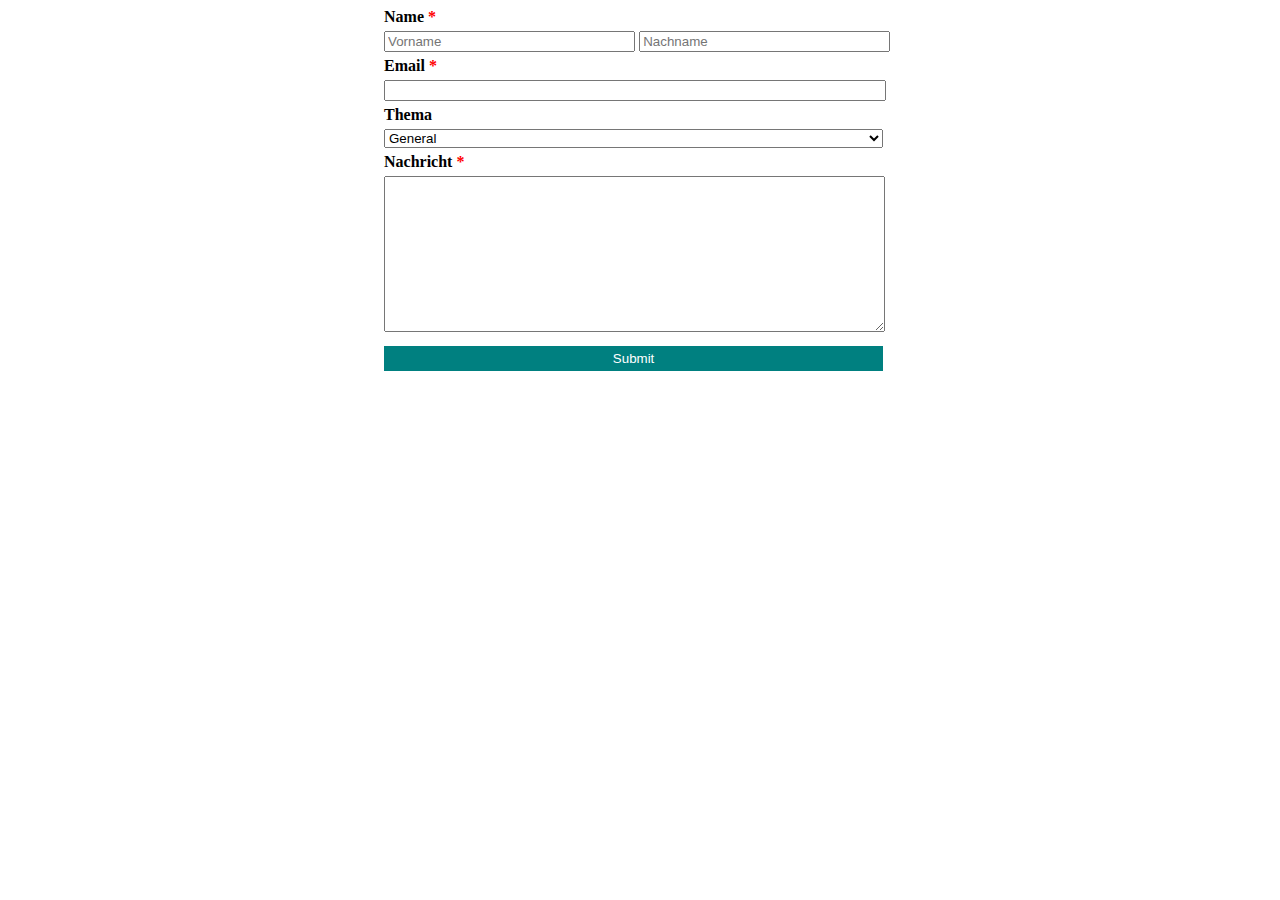
<file: lev1_1/index.html>
<!DOCTYPE html>
<html lang="en">

<head>
    <meta charset="UTF-8">
    <meta http-equiv="X-UA-Compatible" content="IE=edge">
    <meta name="viewport" content="width=device-width, initial-scale=1.0">
    <title>Forms lev1_1</title>
    <link rel="stylesheet" href="assets/css/style.css">
</head>

<body>
    <form action="">
        <div id="name">
            <label for="">Name <span> *</span></label>
            <div>
                <input type="text" name="firstname" id="name" placeholder="Vorname" required>
                <input type="text" name="surname" id="surname" placeholder="Nachname" required>
            </div>
        </div>
        <div id="mail">
            <div>
                <label for="">Email<span> *</span></label>
            </div>
            <input type="email" name="email" id="email" required>
        </div>
        <div id="thema">
            <div>
                <label for="">Thema</label>
            </div>
            <select name="" id="">
                <option value="general">General</option>
                <option value="advertise">Advertise</option>
                <option value="partnership">Partnership</option>
            </select>
        </div>
        <div>
            <div>
                <label for="">Nachricht<span> *</span></label>
            </div>
            <textarea name="#" id="" cols="30" rows="10"></textarea>
        </div>
        <div>
            <input type="submit" value="Submit">
        </div>
    </form>
</body>

</html>
</file>
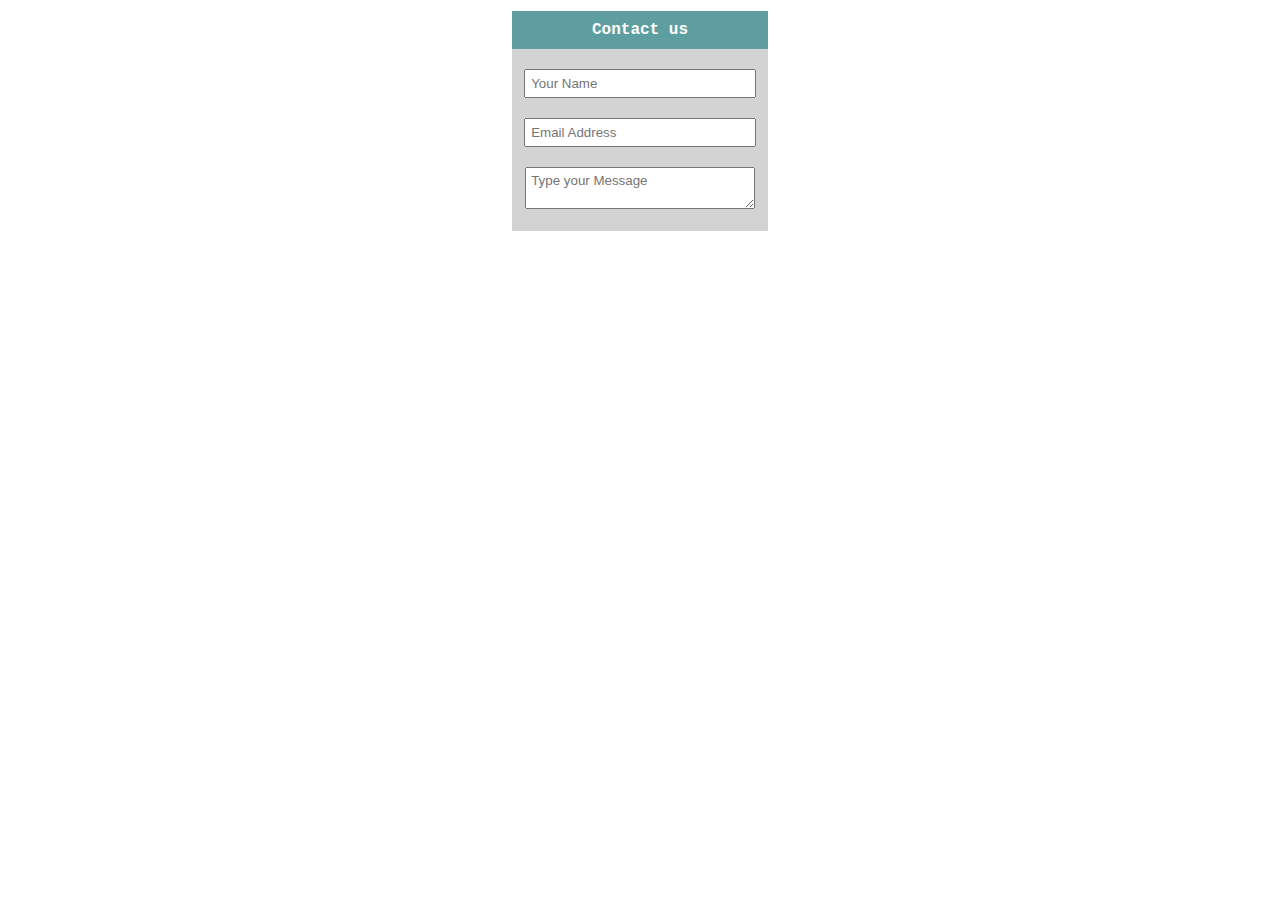
<file: lev2_1/index.html>
<!DOCTYPE html>
<html lang="en">

<head>
    <meta charset="UTF-8">
    <meta http-equiv="X-UA-Compatible" content="IE=edge">
    <meta name="viewport" content="width=device-width, initial-scale=1.0">
    <title>Forms lev1_1</title>
    <link rel="stylesheet" href="assets/css/style.css">
</head>

<body>
    <div id="contact">
        <h1>Contact us</h1>
        <form action="">
            <div>
                <input type="text" name="name" id="name" placeholder="Your Name">
            </div>
            <div>
                <input type="email" name="email" id="email" placeholder="Email Address">
            </div>
            <div>
                <textarea name="text" id="text" cols="30" rows=2" placeholder="Type your Message"></textarea>
            </div>
        </form>
    </div>
</body>

</html>
</file>
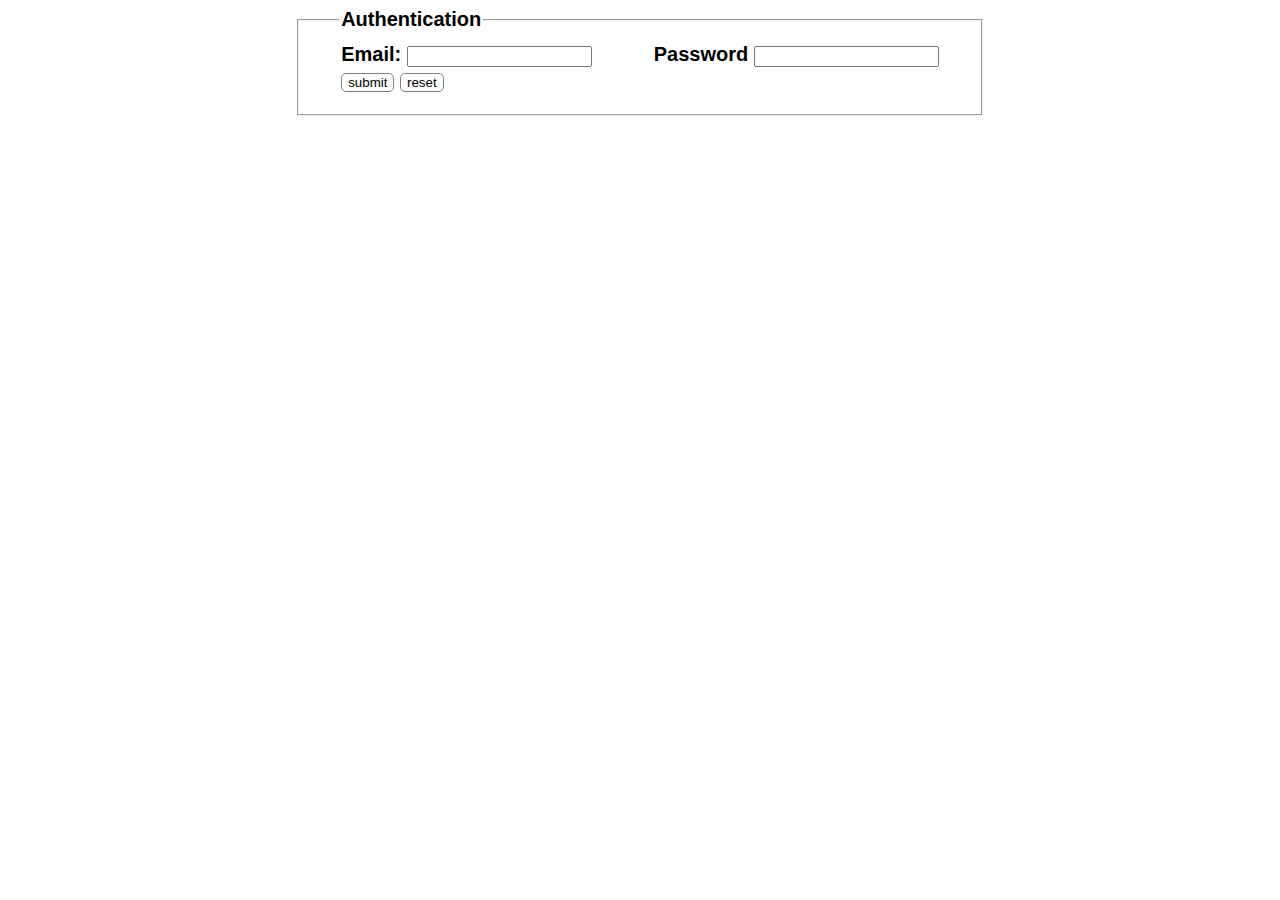
<file: lev2_2/index.html>
<!DOCTYPE html>
<html lang="en">

<head>
    <meta charset="UTF-8">
    <meta http-equiv="X-UA-Compatible" content="IE=edge">
    <meta name="viewport" content="width=device-width, initial-scale=1.0">
    <title>Forms lev2_2</title>
    <link rel="stylesheet" href="assets/css/style.css">
</head>

<body>
    <form>
        <fieldset>
            <legend>Authentication</legend>
            <table>
                <tr>
                    <td>
                        <label for="email">Email:</label>
                        <input type="email" name="email" id="email">
                    </td>
                    <td>
                        <label for="password">Password</label>
                        <input type="password" name="password" id="password">
                    </td>
                </tr>
                <tr>
                    <td colspan="2">
                        <input type="submit" value="submit">
                        <input type="reset" value="reset">
                    </td>
                </tr>
            </table>
        </fieldset>
    </form>

</body>

</html>
</file>
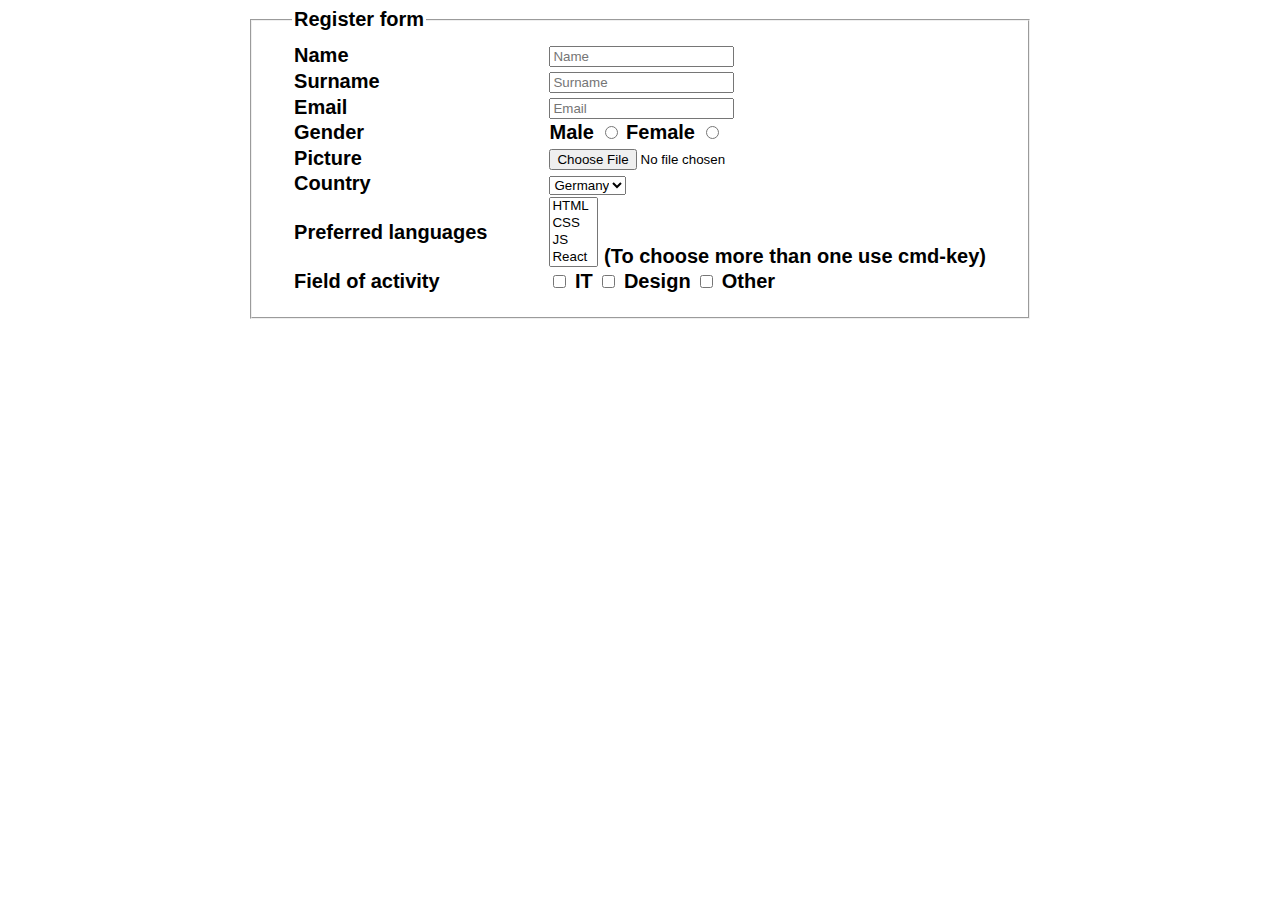
<file: lev2_3/index.html>
<!DOCTYPE html>
<html lang="en">

<head>
    <meta charset="UTF-8">
    <meta http-equiv="X-UA-Compatible" content="IE=edge">
    <meta name="viewport" content="width=device-width, initial-scale=1.0">
    <title>Forms lev2_3</title>
    <link rel="stylesheet" href="assets/css/style.css">
</head>

<body>
    <form>
        <fieldset>
            <legend>Register form</legend>
            <table>
                <tr>
                    <td><label for="name">Name</label></td>
                    <td><input type="text" name="name" id="name" placeholder="Name"></td>
                </tr>
                <tr>
                    <td><label for="surname">Surname</label></td>
                    <td><input type="text" name="surname" id="surname" placeholder="Surname"></td>
                </tr>
                <tr>
                    <td><label for="email">Email</label></td>
                    <td><input type="email" name="email" id="email" placeholder="Email"></td>
                </tr>
                <tr>
                    <td><label for="gender">Gender</label></td>
                    <td>
                        <label for="male">Male</label>
                        <input type="radio" name="gender" id="male">
                        <label for="female">Female</label>
                        <input type="radio" name="gender" id="female">
                    </td>
                </tr>
                <tr>
                    <td><label for="picture">Picture</label></td>
                    <td><input type="file" name="file" id="file"></td>
                </tr>
                <tr>
                    <td><label for="country">Country</label></td>
                    <td><select name="country" id="country">
                            <option value="germany">Germany</option>
                            <option value="spain">Spain</option>
                            <option value="france">France</option>
                        </select></td>
                </tr>
                <tr>
                    <td><label for="preferred">Preferred languages</label></td>
                    <td><select multiple="multiple" name="field" id="field">
                            <option value="html">HTML</option>
                            <option value="css">CSS</option>
                            <option value="js">JS</option>
                            <option value="react">React</option>
                            <option value="node">node.js</option>
                        </select> (To choose more than one use cmd-key)</td>
                    </td>
                </tr>

                <tr>
                    <td><label for="field">Field of activity</label></td>
                    <td><input type="checkbox" name="field" id="field"> IT
                        <input type="checkbox" name="field" id="design"> Design
                        <input type="checkbox" name="field" id="other"> Other
                    </td>
                </tr>
                <tr>
                    <td colspan="2"></td>
                </tr>
            </table>
        </fieldset>
    </form>


</body>

</html>
</file>
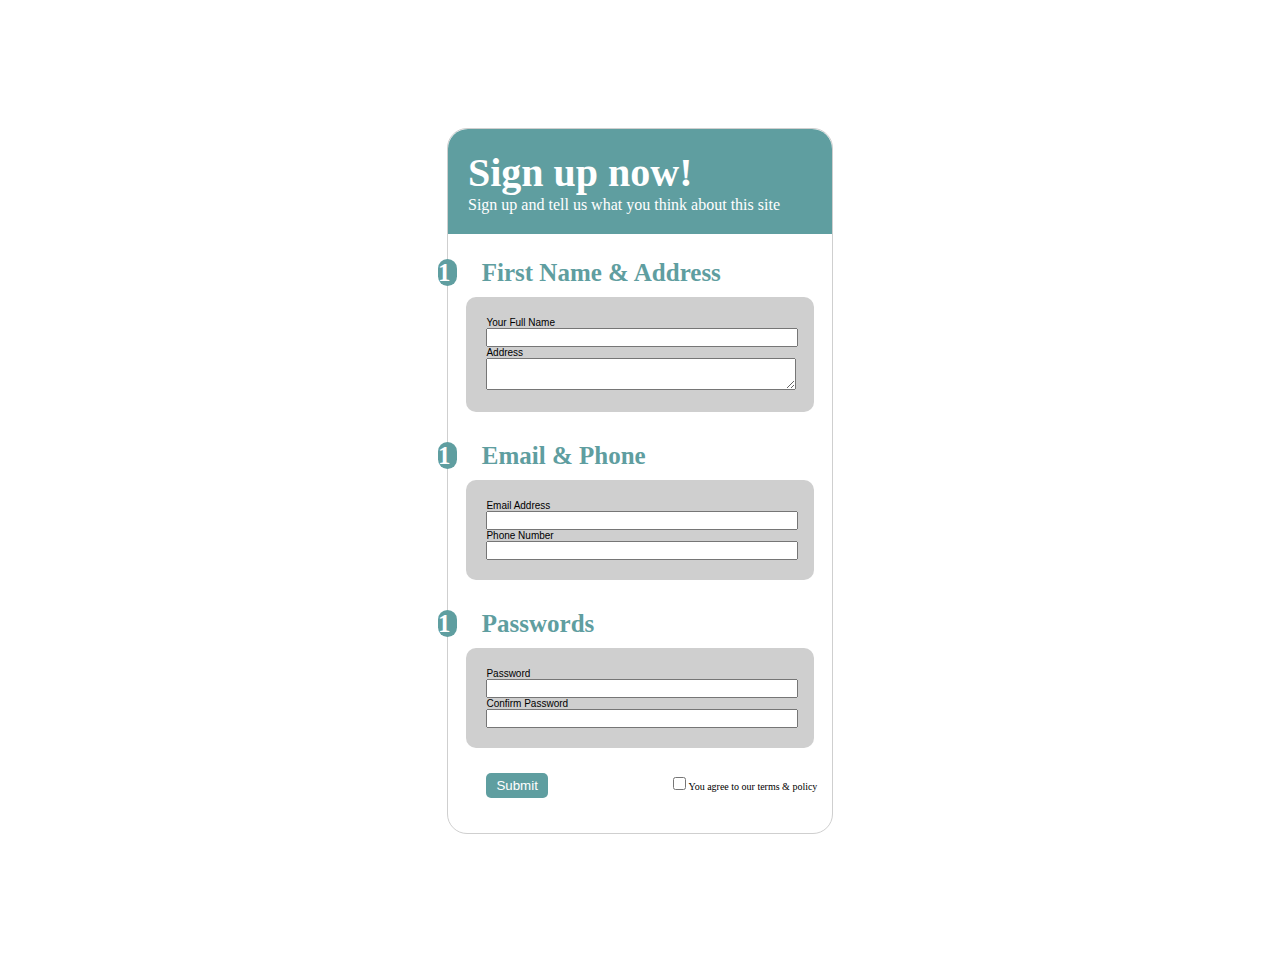
<file: lev3_1/index.html>
<!DOCTYPE html>
<html lang="en">

<head>
    <meta charset="UTF-8">
    <meta http-equiv="X-UA-Compatible" content="IE=edge">
    <meta name="viewport" content="width=device-width, initial-scale=1.0">
    <title>Forms lev3_1</title>
    <link rel="stylesheet" href="assets/css/style.css">
</head>

<body>
    <form action="" id="contact">
        <legend>
            <h1>Sign up now!</h1>
            <p>Sign up and tell us what you think about this site</p>
        </legend>
        <h2>First Name & Address</h2>
        <fieldset id="nameAndAddess">
            <div>
                <label for="name">Your Full Name</label>
            </div>
            <div>
                <input type="text" name="name" id="name">
            </div>
            <div>
                <label for="address">Address</label>
            </div>
            <div>
                <textarea name="address" id="address" cols="30" rows="2"></textarea>
            </div>
        </fieldset>
        <h2>Email & Phone</h2>
        <fieldset id="emailAndPhone">
            <div>
                <label for="email">Email Address</label>
            </div>
            <div>
                <input type="email" name="email" id="email">
            </div>
            <div>
                <label for="phone">Phone Number</label>
            </div>
            <div>
                <input type="number" name="phone" id="phone">
            </div>
        </fieldset>
        <h2>Passwords</h2>
        <fieldset id="passwords">
            <div>
                <label for="passwords">Password</label>
            </div>
            <div>
                <input type="password" name="password" id="password">
            </div>
            <div>
                <label for="confirm">Confirm Password</label>
            </div>
            <div>
                <input type="password" name="confirm" id="confirm">
            </div>
        </fieldset>
        <div id="submit">
            <input type="submit" value="Submit">
            <input type="checkbox" name="terms" id="terms">
            <label for="terms">You agree to our terms & policy</label>
        </div>
    </form>
</body>

</html>
</file>
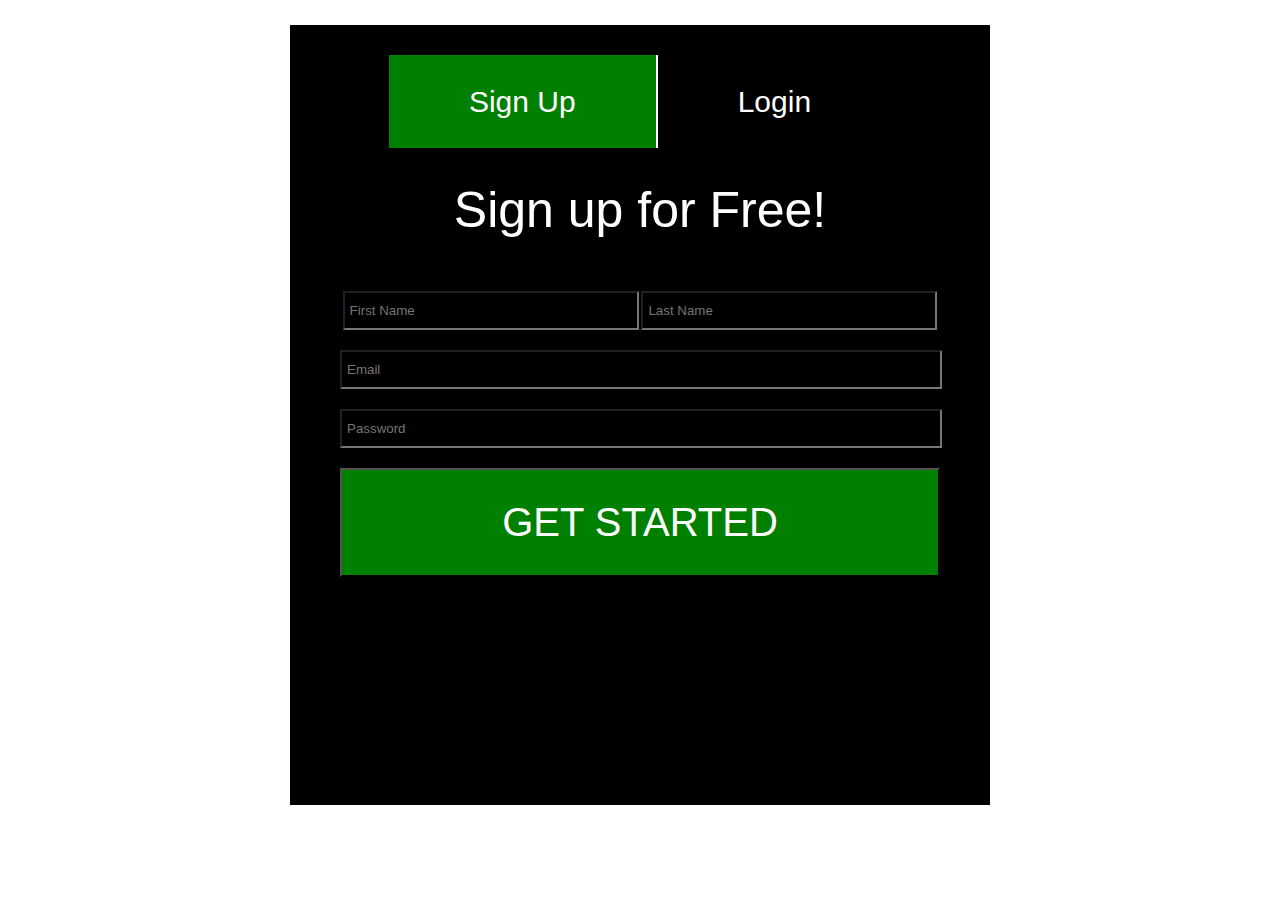
<file: lev3_2/index.html>
<!DOCTYPE html>
<html lang="en">

<head>
    <meta charset="UTF-8">
    <meta http-equiv="X-UA-Compatible" content="IE=edge">
    <meta name="viewport" content="width=device-width, initial-scale=1.0">
    <title>Forms lev3_2 Sign Up</title>
    <link rel="stylesheet" href="assets/css/style.css">
</head>

<body>
    <section>
        <nav>
            <a href="#" id="signUpNavLeft">Sign Up</a><a href="login.html" id="signUpNavRight">Login</a>
        </nav>
        <form action="">
            <legend>
                Sign up for Free!
            </legend>
            <div>
                <input type="text" name="name" id="name" placeholder="First Name">
                <input type="text" name="surname" id="surname" placeholder="Last Name">
            </div>
            <div>
                <input type="email" name="email" id="email" placeholder="Email">
            </div>
            <div>
                <input type="password" name="password" id="password" placeholder="Password">
            </div>
            <div>
                <input type="submit" value="GET STARTED">
            </div>
        </form>
    </section>
</body>

</html>
</file>
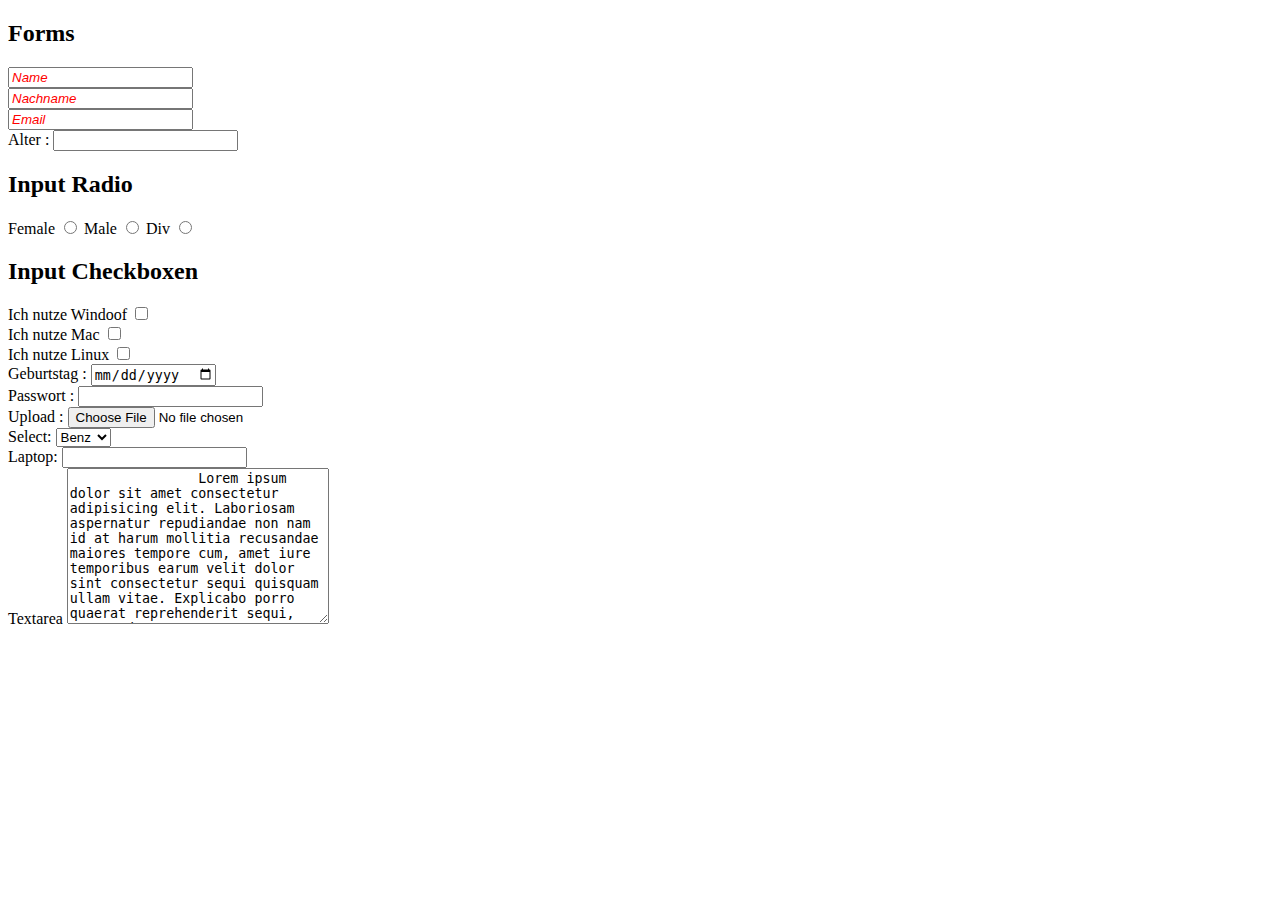
<file: Uebung/index.html>
<!DOCTYPE html>
<html lang="en">

<head>
    <meta charset="UTF-8">
    <meta http-equiv="X-UA-Compatible" content="IE=edge">
    <meta name="viewport" content="width=device-width, initial-scale=1.0">
    <title>forms</title>
    <link rel="stylesheet" href="assets/css/style.css">
</head>

<body>
    <h2>Forms</h2>
    <form action="">
        <div>
            <!-- <label for="">Name :</label> -->
            <input type="text" name="name" id="" placeholder="Name" class="placeholder">
        </div>
        <div>
            <!-- <label for="">Nachname :</label> -->
            <input type=" text" name="surname" id="" placeholder="Nachname" class="placeholder">
        </div>
        <div>
            <!-- <label for="">Email :</label> -->
            <input type="email" name="email" id="" placeholder="Email" class="placeholder">
        </div>
        <div>
            <label for="">Alter :</label>
            <input type="number" name="age" id="">
        </div>
        <div>
            <h2>Input Radio</h2>
            <label for="">Female</label>
            <input type="radio" name="gender" id="">
            <label for="">Male</label>
            <input type="radio" name="gender" id="">
            <label for="">Div</label>
            <input type="radio" name="gender" id="">
        </div>
        <div>
            <h2>Input Checkboxen</h2>
            <div>
                <label for="">Ich nutze Windoof</label>
                <input type="checkbox" name="" id="">
            </div>
            <div>
                <label for="">Ich nutze Mac</label>
                <input type="checkbox" name="" id="">
            </div>
            <div>
                <label for="">Ich nutze Linux</label>
                <input type="checkbox" name="" id="">
            </div>
        </div>
        <div>
            <label for="">Geburtstag :</label>
            <input type="date" name="" id="">
        </div>
        <div>
            <label for="">Passwort :</label>
            <input type="password" name="" id="">
        </div>
        <div>
            <label for="">Upload :</label>
            <input type="file" name="file" id="">
        </div>
        <div>
            <label for="">Select:</label>
            <select name="" id="">
                <option value="benz">Benz</option>
                <option value="audi">Audi</option>
                <option value="bmw">BMW</option>
                <option value="vw">VW</option>
            </select>
        </div>
        <div>
            <label for="">Laptop:</label>
            <input list="laptop">
            <datalist id="laptop">
                <option value="MacBook">
                <option value="Lenovo">
                <option value="Surface">
            </datalist>
        </div>
        <div>
            <label for="">Textarea</label>
            <textarea name="" id="" cols="30" rows="10">
                Lorem ipsum dolor sit amet consectetur adipisicing elit. Laboriosam aspernatur repudiandae non nam id at harum mollitia recusandae maiores tempore cum, amet iure temporibus earum velit dolor sint consectetur sequi quisquam ullam vitae. Explicabo porro quaerat reprehenderit sequi, assumenda at.
            </textarea>
        </div>
    </form>
</body>

</html>
</file>
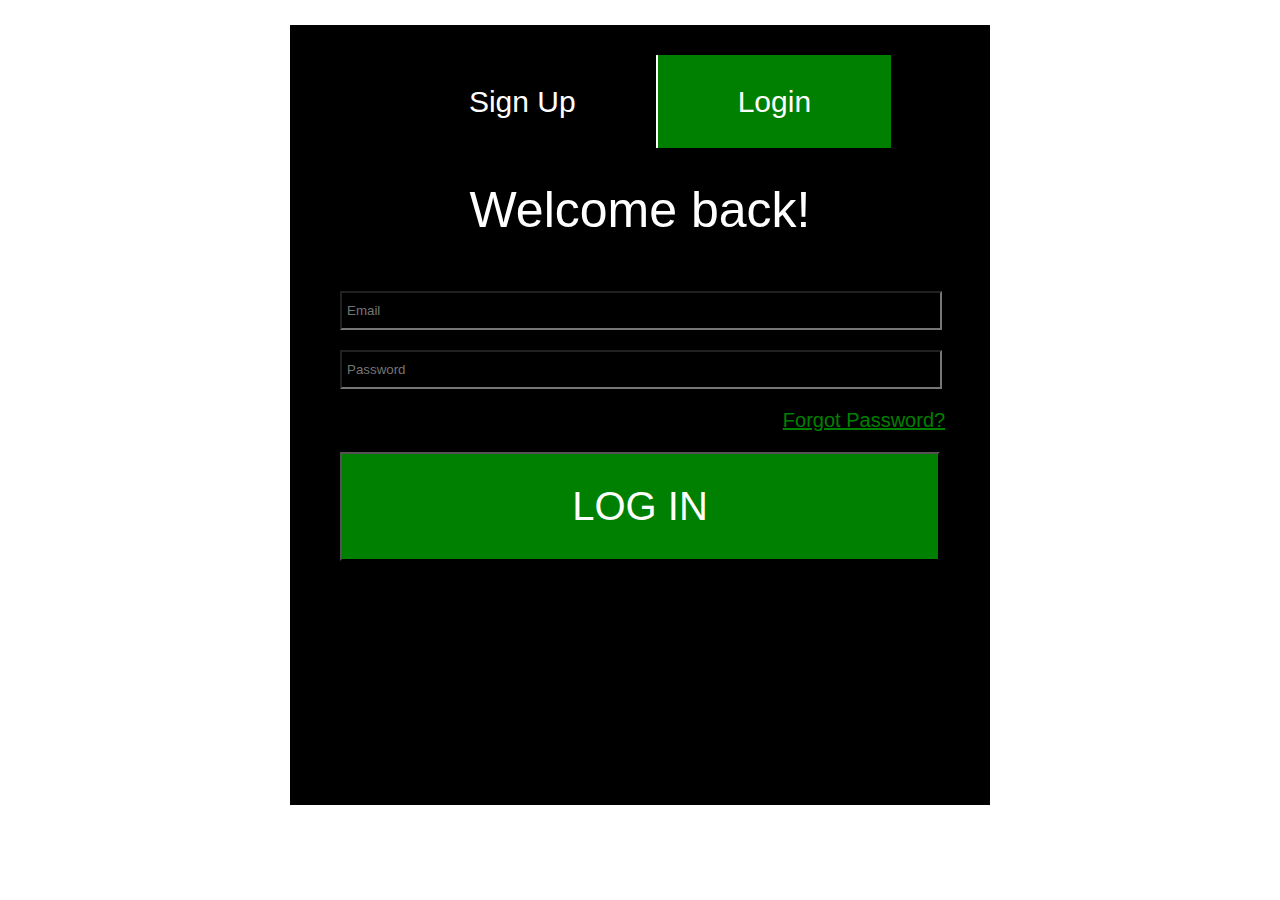
<file: lev3_2/login.html>
<!DOCTYPE html>
<html lang="en">

<head>
    <meta charset="UTF-8">
    <meta http-equiv="X-UA-Compatible" content="IE=edge">
    <meta name="viewport" content="width=device-width, initial-scale=1.0">
    <title>Forms lev3_2 Sign Up</title>
    <link rel="stylesheet" href="assets/css/style.css">
</head>

<body>
    <section>
        <nav>
            <a href="index.html" id="loginNavLeft">Sign Up</a><a href="#" id="loginNavRight">Login</a>
        </nav>
        <form action="">
            <legend>
                Welcome back!
            </legend>
            <div>
                <input type="email" name="email" id="email" placeholder="Email">
            </div>
            <div>
                <input type="password" name="password" id="password" placeholder="Password">
            </div>
            <p>
                <a href="#">Forgot Password?</a>
            </p>
            <div>
                <input type="submit" value="LOG IN">
            </div>
        </form>
    </section>

</body>

</html>
</file>
<file: lev1_1/assets/css/style.css>
form {
    margin: auto;
    width: 40vw;
}

span {
    color: red;
}

label {
    font-size: 16px;
    font-weight: bold;
}

#name input {
    width: 19vw;
    margin: 5px 0;
}

#mail input {
    width: 38.6vw;
    margin: 5px 0;
}

#thema select {
    width: 39vw;
    margin: 5px 0;
}

textarea {
    width: 38.7vw;
    margin: 5px 0;
}

input[type="submit"] {
    background-color: teal;
    color: #fff;
    width: 39vw;
    margin: 5px 0;
    padding: 5px 10px 5px 10px;
    border: 0;
}

input[type="submit"]:hover {
    background-color: #000;
}
</file>
<file: lev2_1/assets/css/style.css>
html {
    font-size: 10px;
}

#contact {
    margin: auto;
    font-weight: 100;
    width: 20vw;
    height: fit-content;
    padding: 0 0 10px 0;
    background-color: lightgray;
    color: #fff;
}

div {
    text-align: center;
}

h1 {
    font-family: 'Courier New', Courier, monospace;
    font-size: 1.6rem;
    background-color: cadetblue;
    padding: 10px;
}

form input,
form textarea {
    font-family: 'Gill Sans', 'Gill Sans MT', Calibri, 'Trebuchet MS', sans-serif;
    padding: 5px;
    margin: 10px;
    width: 85%;
}
</file>
<file: lev2_2/assets/css/style.css>
html {
    font-size: 10px;
}

fieldset {
    margin: auto;
    font-weight: 100;
    width: fit-content;
    height: fit-content;
    padding: 0 0 10px 0;
    color: #000;
    font-family: 'Gill Sans', 'Gill Sans MT', Calibri, 'Trebuchet MS', sans-serif;
    font-size: 2rem;
    font-weight: 600;
}

legend {
    margin: 0 0 0 40px;
}

table {
    padding: 10px
}

table td {
    padding: 0 30px 0 30px;
}

input[type="reset"],
input[type="submit"] {
    background-color: #fff;
    border: 1px solid gray;
    border-radius: 5px;
}

input[type="reset"]:hover,
input[type="submit"]:hover {
    filter: invert(1);
}
</file>
<file: lev2_3/assets/css/style.css>
html {
    font-size: 10px;
}

fieldset {
    margin: auto;
    font-weight: 100;
    width: fit-content;
    height: fit-content;
    padding: 0 0 10px 0;
    color: #000;
    font-family: 'Gill Sans', 'Gill Sans MT', Calibri, 'Trebuchet MS', sans-serif;
    font-size: 2rem;
    font-weight: 600;
}

legend {
    margin: 0 0 0 40px;
}

table {
    padding: 10px
}

table td {
    padding: 0 30px 0 30px;
}
</file>
<file: lev3_1/assets/css/style.css>
* {
    margin: 0;
    padding: 0;
}

html {
    font-size: 10px;
}

#contact {
    margin: 10% auto;
    font-weight: 100;
    width: 30vw;
    height: fit-content;
    padding: 0 0 10px 0;
    color: #fff;
    border: 1px solid #cfcfcf;
    border-radius: 20px;
}

legend {
    font-family: 'Gill Sans', 'Gill Sans MT', Calibri, 'Trebuchet MS', sans-serif font-size:2rem;
    background-color: cadetblue;
    padding: 20px;
    border-radius: 20px 20px 0 0;
}

legend h1 {
    font-size: 4rem;
}

legend p {
    font-size: 1.6rem;
}

h2 {
    background-color: #fff;
    color: cadetblue;
    font-size: 2.5rem;
    padding: 25px 0 5px 15px;
}

h2:before {
    position: relative;
    left: -25px;
    background-color: cadetblue;
    color: #fff;
    content: " 1 ";
    border-radius: 10px;
}

fieldset {
    background-color: #cfcfcf;
    width: 80%;
    margin: 5px auto;
    padding: 20px;
    border: none;
    border-radius: 10px;
}

fieldset label {
    color: #000;
    font-family: 'Gill Sans', 'Gill Sans MT', Calibri, 'Trebuchet MS', sans-serif;
}

fieldset input,
fieldset textarea {
    width: 100%;
    margin: auto;
}

#submit {
    color: #000;
    width: 80%;
    margin: 5px auto;
    padding: 20px;
    border: none;
    border-radius: 10px;
}

#submit input[type="submit"] {
    color: #fff;
    background-color: cadetblue;
    border: none;
    padding: 5px 10px;
    border-radius: 5px;
}

#submit input[type="checkbox"] {
    position: relative;
    left: 40%;
    background-color: cadetblue;
    border: 1px solid black;
    padding: 5px auto 0 10px;
    border-radius: 5px;
    text-align: right;
}

#submit label {
    position: relative;
    left: 40%;
}
</file>
<file: lev3_2/assets/css/style.css>
/*-------------------------
 GENERAL STYLE
------------------------- */


* {
    margin: 0;
    padding: 0;
}

html {
    font-size: 10px;
    font-family: 'Gill Sans', 'Gill Sans MT', Calibri, 'Trebuchet MS', sans-serif;
}

body {
    color: #000;
    background-color: #fff;
}


/*-------------------------
 GENERAL STYLE
------------------------- */

section {
    margin: 25px auto 0 auto;
    padding: 30px;
    text-align: center;
    background-color: #000;
    color: #fff;
    width: 50vw;
    height: 80vh;
}


/* NAVIGATION */
nav {
    width: 100%;
    margin: auto;
    padding: 30px 0 30px 0;
}

nav a {
    color: #fff;
    text-decoration: none;
    font-size: 3rem;
    padding: 30px 80px;
}

#signUpNavLeft {
    background-color: green;
    border-right: 2px solid white;
}

#signUpNavRight {
    background-color: #000;
}

#loginNavLeft {
    background-color: #000;
    border-right: 2px solid white;
}

#loginNavRight {
    background-color: green;
}

#loginNavLeft:hover {
    background-color: yellowgreen;
    transition: 0.3s;
}

#signUpNavRight:hover {
    background-color: yellowgreen;
    transition: 0.3s
}

#loginNavLeft:active {
    background-color: black;
    transition: 0.3s;
}

#signUpNavRight:active {
    background-color: black;
    transition: 0.3s
}

/* FORM DESGIN
--------------------------- */
legend {
    font-size: 5rem;
    padding: 5%;
}

p a {
    color: green;
    font-size: 2rem;
    margin: 0 0 0 70%;
}

form div {
    margin: 20px;
}

input[type="text"] {
    width: 47%;
    margin: auto;
}

input {
    background-color: #000;
    padding: 10px 5px;
    width: 98%;
}

input[type="submit"] {
    color: #fff;
    font-size: 4rem;
    background-color: green;
    width: 100%;
    padding: 30px 0 30px 0;
    cursor: pointer;
}
</file>
<file: Uebung/assets/css/style.css>
/* -----------------------------
Importe und Asswets
--------------------------------*/

/* -----------------------------
General Styling
--------------------------------*/

/* * {
    margin: 0;
    padding: 0;
    box-sizing: border-box;
    scroll-behavior: smooth;
}

html {
    font-size: 10px;
} */

/* -----------------------------
General Styling
--------------------------------*/

.placeholder::placeholder {
    color: red;
    font-style: italic;
}

/* -----------------------------
General Styling
--------------------------------*/


/* -----------------------------
General Styling
--------------------------------*/
</file>
